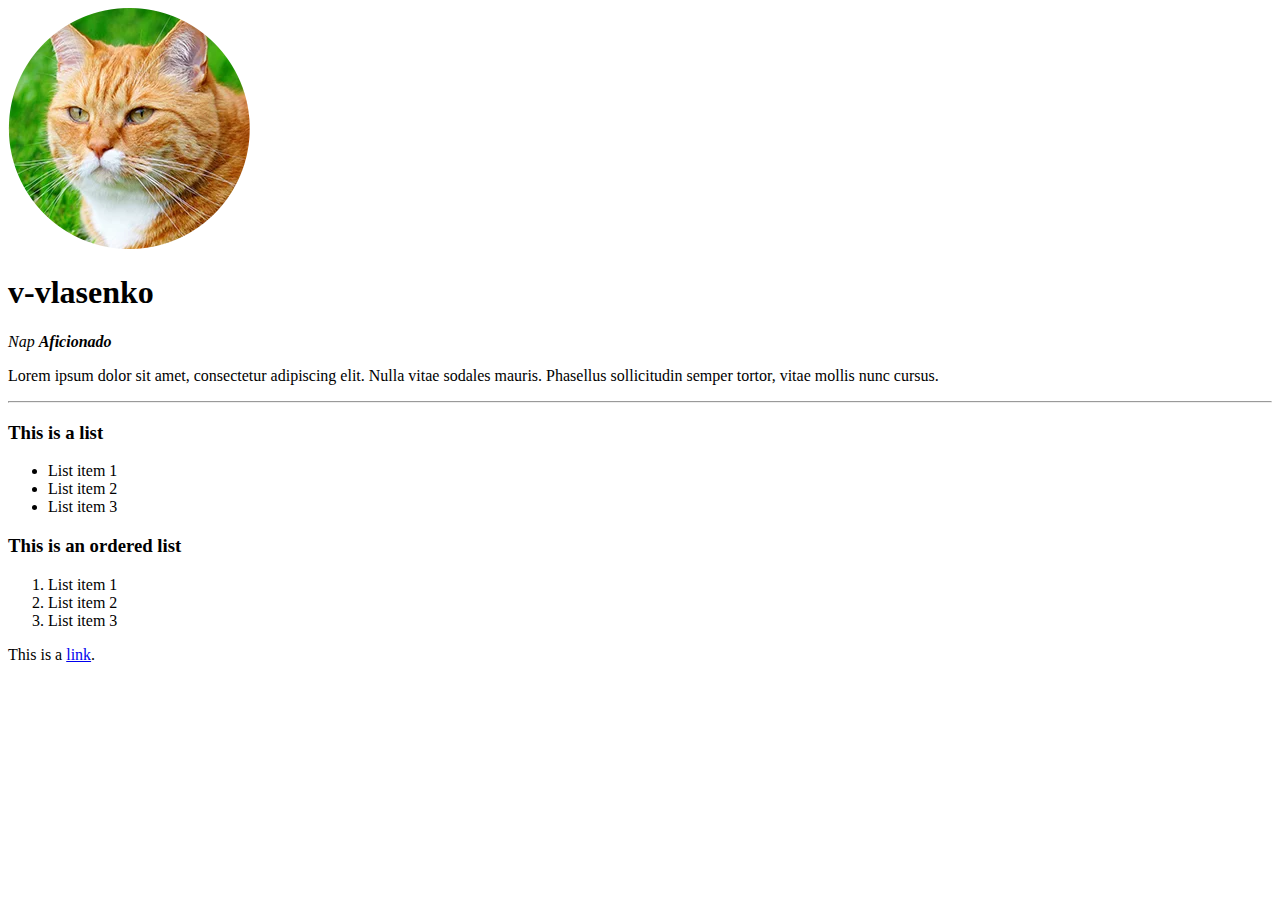
<file: day41/index.html>
<!-- HTML - Personal Site -->

<!doctype html>
<html lang="en" dir="ltr">
<head>
  <meta charset="UTF-8">
  <meta name="viewport" content="width=device-width, initial-scale=1.0">
  <meta name="description" content="HTML - Personal Site">
  <meta name="author" content="b-tomi">
  <title>HTML - Personal Site</title>
</head>
<body>
  <img src="cat-circle.png" alt="Photo of a cat">
  <h1>v-vlasenko</h1>
  <p><em>Nap <strong>Aficionado</strong></em></p>
  <!-- generated by https://lipsum.com -->
  <p>Lorem ipsum dolor sit amet, consectetur adipiscing elit. Nulla vitae sodales mauris. Phasellus sollicitudin semper tortor, vitae mollis nunc cursus.</p>
  <hr>
  <h3>This is a list</h3>
  <!-- ul>li*3 -->
  <ul>
    <li>List item 1</li>
    <li>List item 2</li>
    <li>List item 3</li>
  </ul>
  <h3>This is an ordered list</h3>
  <!-- ol>li*3 -->
  <ol>
    <li>List item 1</li>
    <li>List item 2</li>
    <li>List item 3</li>
  </ol>
  <p>This is a <a href="https://github.com/v-vlasenko">link</a>.</p>
</body>
</html>
</file>
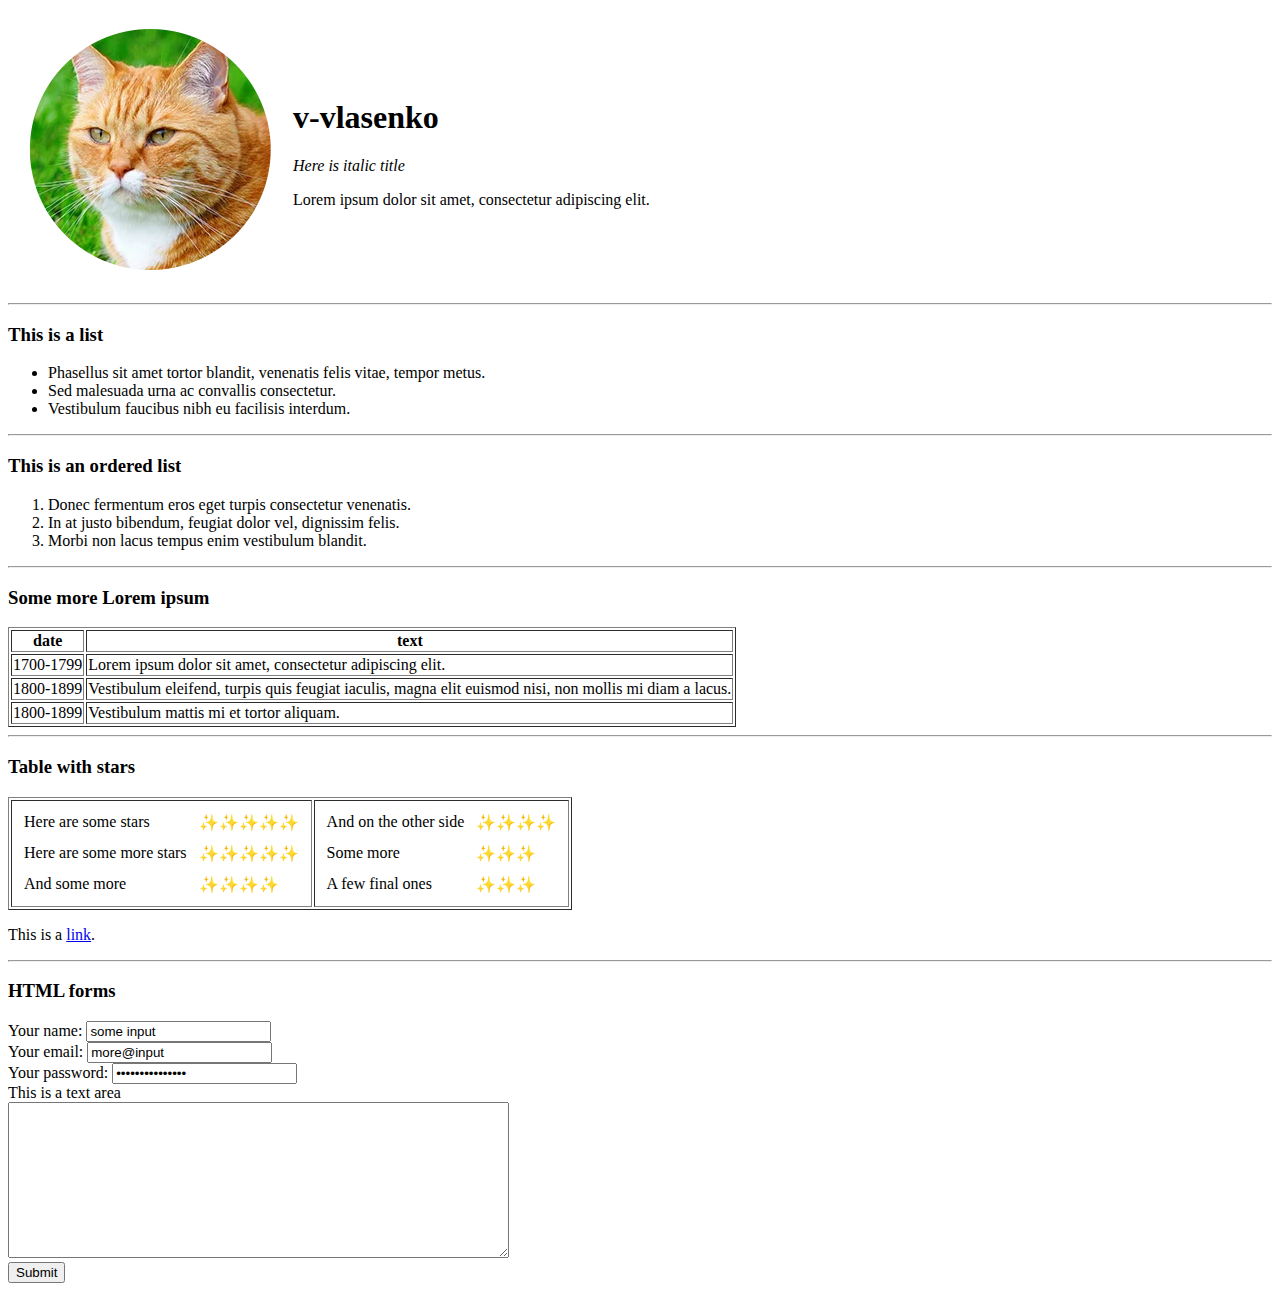
<file: day42/index.html>
<!-- Forms and Tables in HTML-->

<!doctype html>
<html lang="en" dir="ltr">
<head>
  <meta charset="UTF-8">
  <meta name="viewport" content="width=device-width, initial-scale=1.0">
  <meta name="description" content="HTML - Personal Sit">
  <meta name="author" content="b-tomi">
  <title>HTML - Personal Site</title>
</head>
<body>
  <!-- table>tr>td*2 -->
  <!-- the cellspacing attribute is considered "deprecated", only using it because it's specifically a pure HTML project, no CSS -->
  <table cellspacing="20">
    <tr>
      <td>
        <img src="cat-circle.png" alt="Photo of a cat">
      </td>
      <td>
        <h1>v-vlasenko</h1>
        <p><em>Here is italic title</em></p>
        <!-- generated by https://lipsum.com -->
        <p>Lorem ipsum dolor sit amet, consectetur adipiscing elit.</p>
      </td>
    </tr>
  </table>
  <hr>
  <h3>This is a list</h3>
  <!-- ul>li*3 -->
  <ul>
    <li>Phasellus sit amet tortor blandit, venenatis felis vitae, tempor metus.</li>
    <li>Sed malesuada urna ac convallis consectetur.</li>
    <li>Vestibulum faucibus nibh eu facilisis interdum.</li>
  </ul>
  <hr>
  <h3>This is an ordered list</h3>
  <!-- ol>li*3 -->
  <ol>
    <li>Donec fermentum eros eget turpis consectetur venenatis.</li>
    <li>In at justo bibendum, feugiat dolor vel, dignissim felis.</li>
    <li>Morbi non lacus tempus enim vestibulum blandit.</li>
  </ol>
  <hr>
  <h3>Some more Lorem ipsum</h3>
  <!-- table>(tr>td*2)*3 -->
  <!-- the border attribute is also deprecated -->
  <table border="1">
    <!-- tr>th*2 -->
    <tr>
      <th>date</th>
      <th>text</th>
    </tr>
    <tr>
      <td>1700-1799</td>
      <td>Lorem ipsum dolor sit amet, consectetur adipiscing elit. </td>
    </tr>
    <tr>
      <td>1800-1899</td>
      <td>Vestibulum eleifend, turpis quis feugiat iaculis, magna elit euismod nisi, non mollis mi diam a lacus.</td>
    </tr>
    <tr>
      <td>1800-1899</td>
      <td>Vestibulum mattis mi et tortor aliquam.</td>
    </tr>
  </table>
  <hr>
  <h3>Table with stars</h3>
  <!-- table>tr>td*2>table>(tr>td*2)*3 -->
  <table border="1">
    <tr>
      <td>
        <table cellspacing="10">
          <tr>
            <td>Here are some stars</td>
            <td>✨✨✨✨✨</td>
          </tr>
          <tr>
            <td>Here are some more stars</td>
            <td>✨✨✨✨✨</td>
          </tr>
          <tr>
            <td>And some more</td>
            <td>✨✨✨✨</td>
          </tr>
        </table>
      </td>
      <td>
        <table cellspacing="10">
          <tr>
            <td>And on the other side</td>
            <td>✨✨✨✨</td>
          </tr>
          <tr>
            <td>Some more</td>
            <td>✨✨✨</td>
          </tr>
          <tr>
            <td>A few final ones</td>
            <td>✨✨✨</td>
          </tr>
        </table>
      </td>
    </tr>
  </table>
  <p>This is a <a href="https://github.com/v-vlasenko">link</a>.</p>
  <hr>
  <h3>HTML forms</h3>
  <!-- really crude and requires more than just pure HTML for some functionality  -->
  <form action="index.html">
    <label>Your name:</label>
    <input type="text" name="yourName" value="some input"><br>
    <label>Your email:</label>
    <input type="email" name="yourEmail" value="more@input"><br>
    <label>Your password:</label>
    <input type="password" value="This is secret!"><br>
    <label>This is a text area</label><br>
    <textarea name="yourMessage" cols="60" rows="10" ></textarea><br>
    <input type="submit" value="Submit">
  </form>
</body>
</html>
</file>
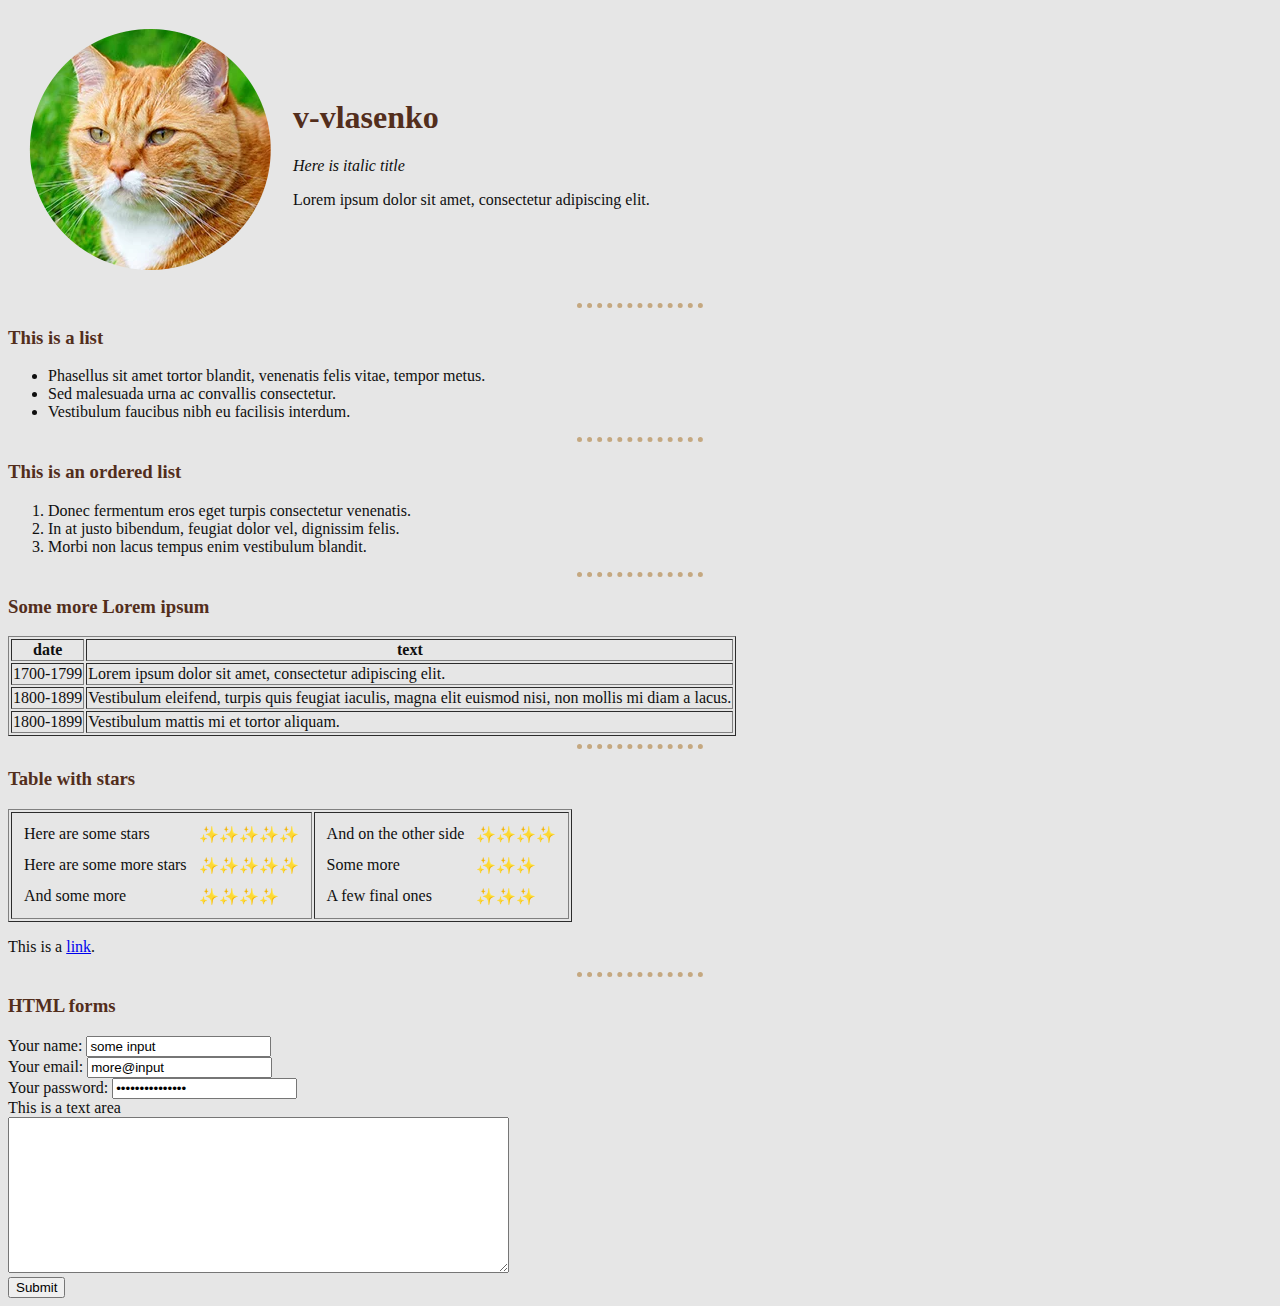
<file: day43/index.html>
<!-- Forms and Tables in HTML-->

<!doctype html>
<html lang="en" dir="ltr">
<head>
  <meta charset="UTF-8">
  <meta name="viewport" content="width=device-width, initial-scale=1.0">
  <meta name="description" content="HTML - Personal Sit">
  <meta name="author" content="b-tomi">
  <title>HTML - Personal Site</title>
  <link rel="stylesheet" href="./css/styles.css">
</head>
<body>
  <!-- table>tr>td*2 -->
  <!-- the cellspacing attribute is considered "deprecated", only using it because it's specifically a pure HTML project, no CSS -->
  <table cellspacing="20">
    <tr>
      <td>
        <img src="./images/cat-circle.png" alt="Photo of a cat">
      </td>
      <td>
        <h1>v-vlasenko</h1>
        <p><em>Here is italic title</em></p>
        <!-- generated by https://lipsum.com -->
        <p>Lorem ipsum dolor sit amet, consectetur adipiscing elit.</p>
      </td>
    </tr>
  </table>
  <hr>
  <h3>This is a list</h3>
  <!-- ul>li*3 -->
  <ul>
    <li>Phasellus sit amet tortor blandit, venenatis felis vitae, tempor metus.</li>
    <li>Sed malesuada urna ac convallis consectetur.</li>
    <li>Vestibulum faucibus nibh eu facilisis interdum.</li>
  </ul>
  <hr>
  <h3>This is an ordered list</h3>
  <!-- ol>li*3 -->
  <ol>
    <li>Donec fermentum eros eget turpis consectetur venenatis.</li>
    <li>In at justo bibendum, feugiat dolor vel, dignissim felis.</li>
    <li>Morbi non lacus tempus enim vestibulum blandit.</li>
  </ol>
  <hr>
  <h3>Some more Lorem ipsum</h3>
  <!-- table>(tr>td*2)*3 -->
  <!-- the border attribute is also deprecated -->
  <table border="1">
    <!-- tr>th*2 -->
    <tr>
      <th>date</th>
      <th>text</th>
    </tr>
    <tr>
      <td>1700-1799</td>
      <td>Lorem ipsum dolor sit amet, consectetur adipiscing elit. </td>
    </tr>
    <tr>
      <td>1800-1899</td>
      <td>Vestibulum eleifend, turpis quis feugiat iaculis, magna elit euismod nisi, non mollis mi diam a lacus.</td>
    </tr>
    <tr>
      <td>1800-1899</td>
      <td>Vestibulum mattis mi et tortor aliquam.</td>
    </tr>
  </table>
  <hr>
  <h3>Table with stars</h3>
  <!-- table>tr>td*2>table>(tr>td*2)*3 -->
  <table border="1">
    <tr>
      <td>
        <table cellspacing="10">
          <tr>
            <td>Here are some stars</td>
            <td>✨✨✨✨✨</td>
          </tr>
          <tr>
            <td>Here are some more stars</td>
            <td>✨✨✨✨✨</td>
          </tr>
          <tr>
            <td>And some more</td>
            <td>✨✨✨✨</td>
          </tr>
        </table>
      </td>
      <td>
        <table cellspacing="10">
          <tr>
            <td>And on the other side</td>
            <td>✨✨✨✨</td>
          </tr>
          <tr>
            <td>Some more</td>
            <td>✨✨✨</td>
          </tr>
          <tr>
            <td>A few final ones</td>
            <td>✨✨✨</td>
          </tr>
        </table>
      </td>
    </tr>
  </table>
  <p>This is a <a href="https://github.com/v-vlasenko">link</a>.</p>
  <hr>
  <h3>HTML forms</h3>
  <!-- really crude and requires more than just pure HTML for some functionality  -->
  <form action="index.html">
    <label>Your name:</label>
    <input type="text" name="yourName" value="some input"><br>
    <label>Your email:</label>
    <input type="email" name="yourEmail" value="more@input"><br>
    <label>Your password:</label>
    <input type="password" value="This is secret!"><br>
    <label>This is a text area</label><br>
    <textarea name="yourMessage" cols="60" rows="10" ></textarea><br>
    <input type="submit" value="Submit">
  </form>
</body>
</html>
</file>
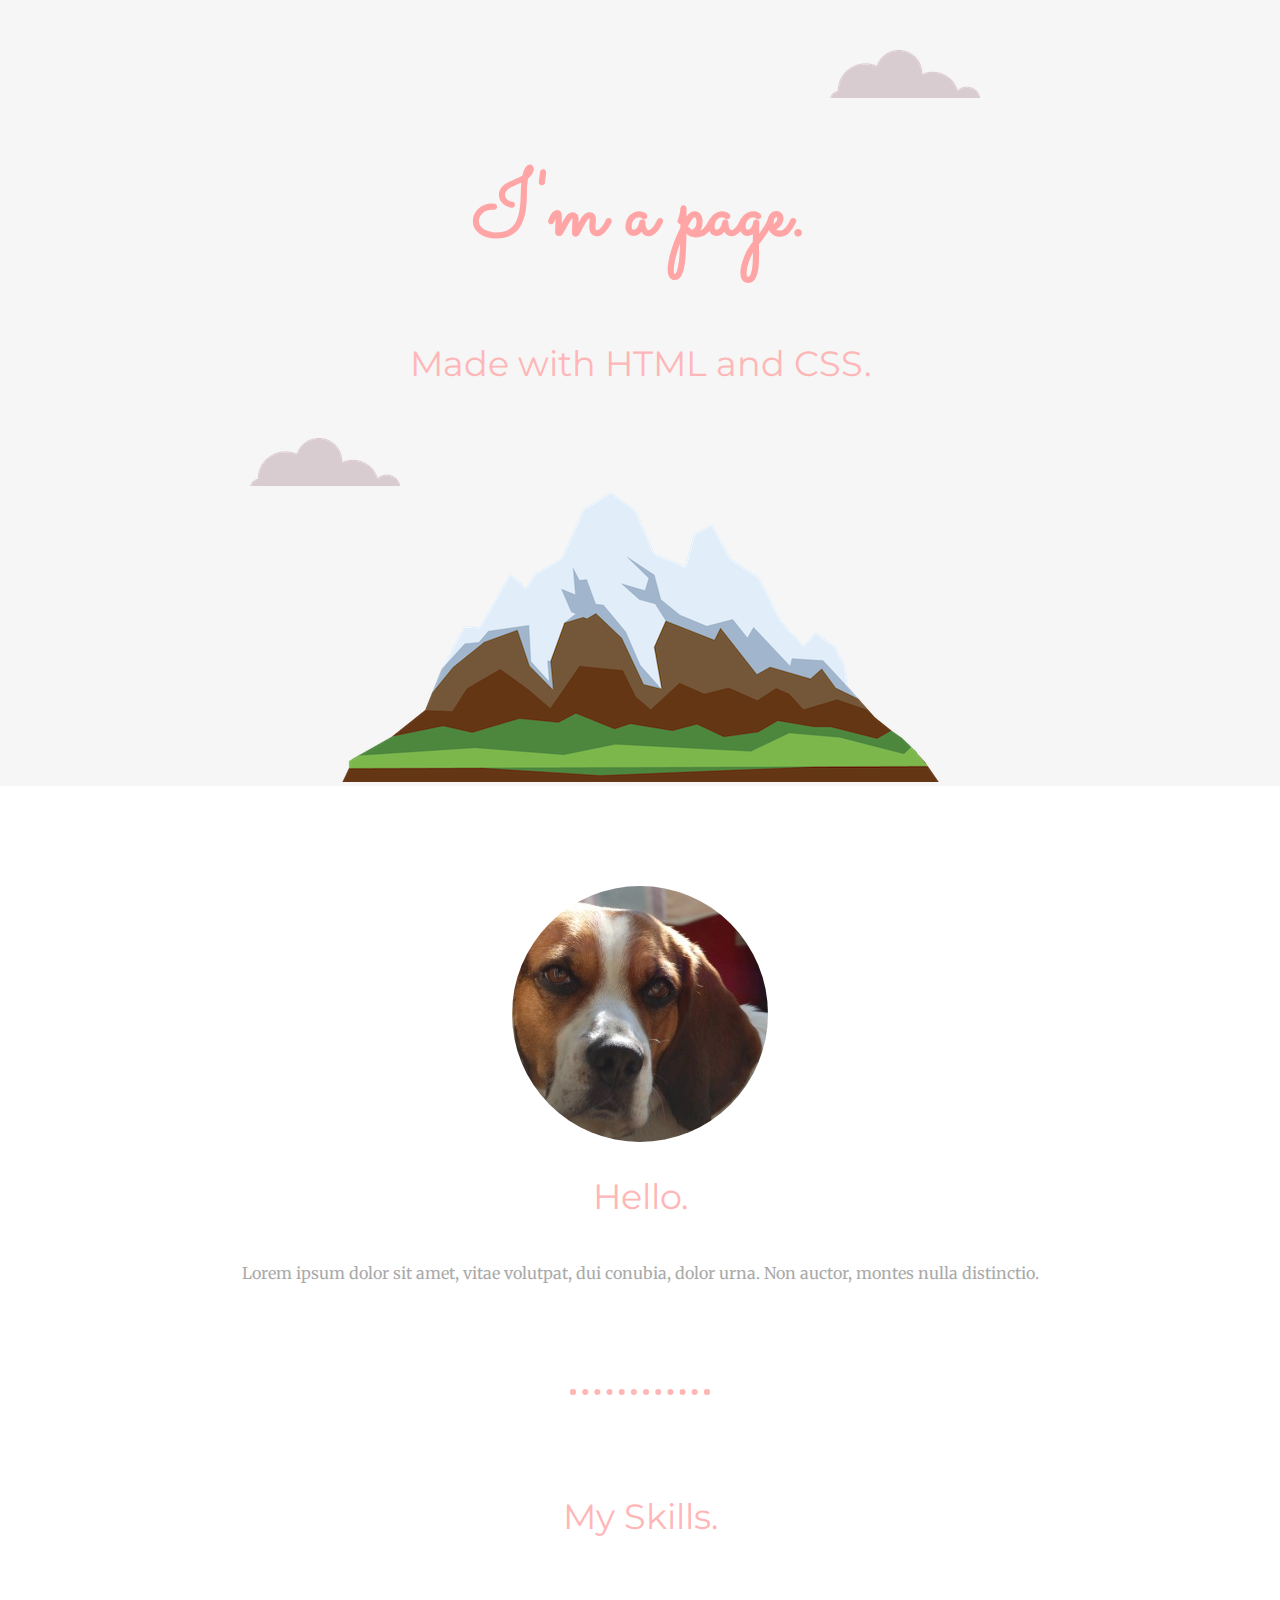
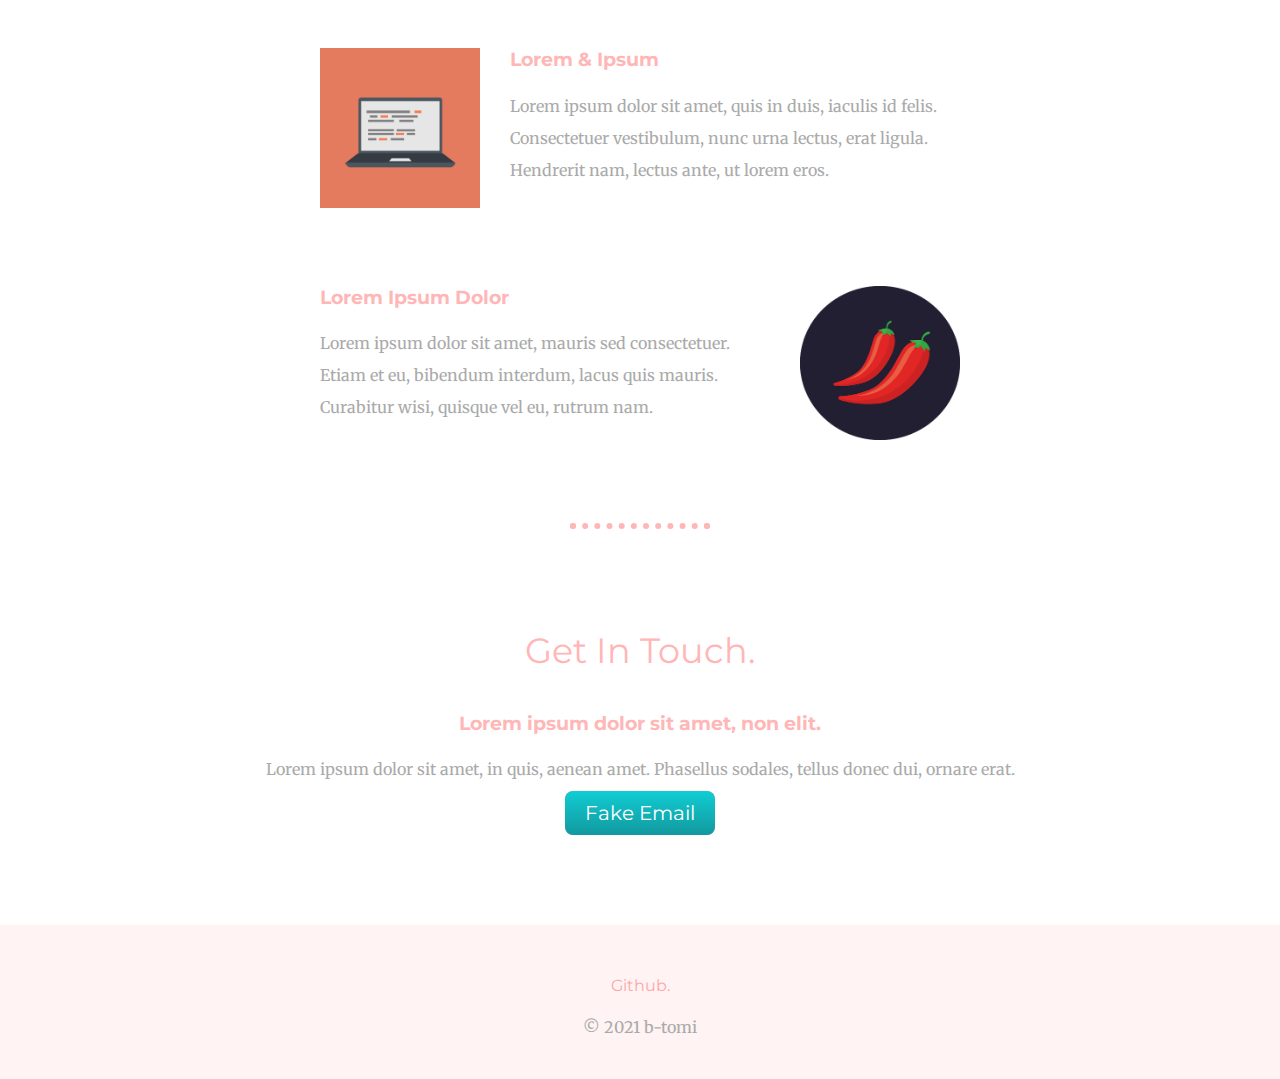
<file: day44/index.html>
<!-- CSS - My Site -->

<!DOCTYPE html>
<html lang="en" dir="ltr">

<head>
  <meta charset="UTF-8">
  <meta name="viewport" content="width=device-width, initial-scale=1.0">
  <meta name="description" content="CSS - My Site">
  <meta name="author" content="b-tomi">
  <title>CSS - My Site</title>
  <link rel="stylesheet" href="css/styles.css">
  <!-- indeed, it's the same icon that was used in the Python GUI apps... likely won't be fully compatible with all browsers though -->
  <link rel="icon" href="favicon.ico">
  <!-- generated by https://fonts.google.com/ -->
  <link rel="stylesheet" href="https://fonts.googleapis.com/css?family=Merriweather|Montserrat|Sacramento">
</head>

<body>

  <div class="top-container">
    <img class="top-cloud" src="images/cloud.png" alt="Stylized depiction of a cloud">
    <h1>I'm a page.</h1>
    <h2>Made with HTML and CSS.</h2>
    <img class="bottom-cloud" src="images/cloud.png" alt="Stylized depiction of a cloud">
    <img src="images/mountain.png" alt="Stylized depiction of a mountain.">
  </div>

  <div class="middle-container">
    <div class="profile">
      <img src="images/circle-cropped.png" alt="Photo of a beagle">
      <h2>Hello.</h2>
      <p>Lorem ipsum dolor sit amet, vitae volutpat, dui conubia, dolor urna. Non auctor, montes nulla distinctio.</p>
    </div>
    <hr>
    <div class="skills">
      <h2>My Skills.</h2>
      <div class="skill-row">
        <!-- using the images provided in the course -->
        <img class="code-img" src="images/computer.png" alt="Stylized depiction of a laptop computer">
        <h3>Lorem & Ipsum</h3>
        <p>Lorem ipsum dolor sit amet, quis in duis, iaculis id felis. Consectetuer vestibulum, nunc urna lectus, erat ligula. Hendrerit nam, lectus ante, ut lorem eros.</p>
      </div>
      <div class="skill-row">
        <img class="chilli-img" src="images/chillies.png" alt="Stylized depiction of some chilli peppers">
        <h3>Lorem Ipsum Dolor</h3>
        <p>Lorem ipsum dolor sit amet, mauris sed consectetuer. Etiam et eu, bibendum interdum, lacus quis mauris. Curabitur wisi, quisque vel eu, rutrum nam.</p>
      </div>
    </div>
    <hr>
    <div class="contact-me">
      <h2>Get In Touch.</h2>
      <h3>Lorem ipsum dolor sit amet, non elit.</h3>
      <p>Lorem ipsum dolor sit amet, in quis, aenean amet. Phasellus sodales, tellus donec dui, ornare erat.</p>
      <a class="btn" href="mailto:myemail@mydomain.zyx">Fake Email</a>
    </div>
  </div>
    
  <div class="bottom-container">
    <a class="footer-link" href="https://github.com/b-tomi">Github.</a>
    <p>© 2021 b-tomi</p>
  </div>
  
</body>
</html>
</file>
<file: day43/css/styles.css>
/* color palette from https://colorhunt.co/palette/226607 */
body {
	background-color: #e6e6e6;
	color: #0f0f0f;
}

h1,
h3 {
	color: #532e1c;
}

hr {
	color: #c5a880;
	border-style: dotted none none none;
	border-width: 5px;
	width: 10%;
}

#top-table {
	border-spacing: 20px;
}

.tables {
	border-spacing: 10px;
}
</file>
<file: day44/css/styles.css>
/* color palette from https://colorhunt.co/palette/206792 */
body {
	margin: 0;
	text-align: center;
	font-family: 'Merriweather', serif;
	color: #aaaaaa;
}

h1 {
	margin-top: 50px;
	font-family: 'Sacramento', cursive;
	/* made this 2 shades darker using https://www.0to255.com/ffc7c7 */
	color: #ffa5a5;
	/* 16px = 100% = 1em */
	/* 90px = 562.5% = 5.625em */
	/* rem = root em */
	font-size: 5.625rem;
}

h2,
h3 {
	font-family: 'Montserrat', sans-serif;
	color: #ffb6b6;
}

h2 {
	font-size: 2.2rem;
	font-weight: normal;
	padding-bottom: 10px;
}

p {
	line-height: 2;
}

hr {
	border: dotted #ffb6b6 6px;
	border-bottom: none;
	width: 10%;
	margin: 100px auto;
}

.top-container {
	background-color: #f6f6f6;
	position: relative;
	padding-top: 100px;
}

.middle-container {
	margin: 100px 0;
}

.bottom-container {
	background-color: #fff3f3;
	padding: 50px 0 20px;
}

.skill-row {
	width: 50%;
	margin: 100px auto;
	text-align: left;
}

.intro {
	width: 30%;
	margin: auto;
}

.contact-message {
	width: 40%;
	margin: 40px auto 60px;
}

.top-cloud {
	position: absolute;
	right: 300px;
	top: 50px;
}

.bottom-cloud {
	position: absolute;
	left: 250px;
	bottom: 300px;
}

/* reducing the size of these */
.code-img {
	width: 25%;
	float: left;
	margin-right: 30px;
}

.chilli-img {
	width: 25%;
	float: right;
	margin-left: 30px;
}

.footer-link {
	color: #ffa5a5;
}

.copyright {
	color: #d4d4d4;
	font-size: 0.75rem;
	padding: 20px 0;
}

a {
	color: #888;
	font-family: 'Montserrat', sans-serif;
	margin: 10px 20px;
	text-decoration: none;
}

a:hover {
	color: #d4d4d4;
}

.btn {
	background: #ffa5a5;
	background-image: -webkit-linear-gradient(top, #11cdd4, #11999e);
	background-image: -moz-linear-gradient(top, #11cdd4, #11999e);
	background-image: -ms-linear-gradient(top, #11cdd4, #11999e);
	background-image: -o-linear-gradient(top, #11cdd4, #11999e);
	background-image: linear-gradient(to bottom, #11cdd4, #11999e);
	-webkit-border-radius: 8;
	-moz-border-radius: 8;
	border-radius: 8px;
	font-family: 'Montserrat', sans-serif;
	color: #ffffff;
	font-size: 20px;
	padding: 10px 20px 10px 20px;
	text-decoration: none;
}

.btn:hover {
	background: #ffd8d8;
	background-image: -webkit-linear-gradient(top, #30e3cb, #2bc4ad);
	background-image: -moz-linear-gradient(top, #30e3cb, #2bc4ad);
	background-image: -ms-linear-gradient(top, #30e3cb, #2bc4ad);
	background-image: -o-linear-gradient(top, #30e3cb, #2bc4ad);
	background-image: linear-gradient(to bottom, #30e3cb, #2bc4ad);
	text-decoration: none;
}
</file>
